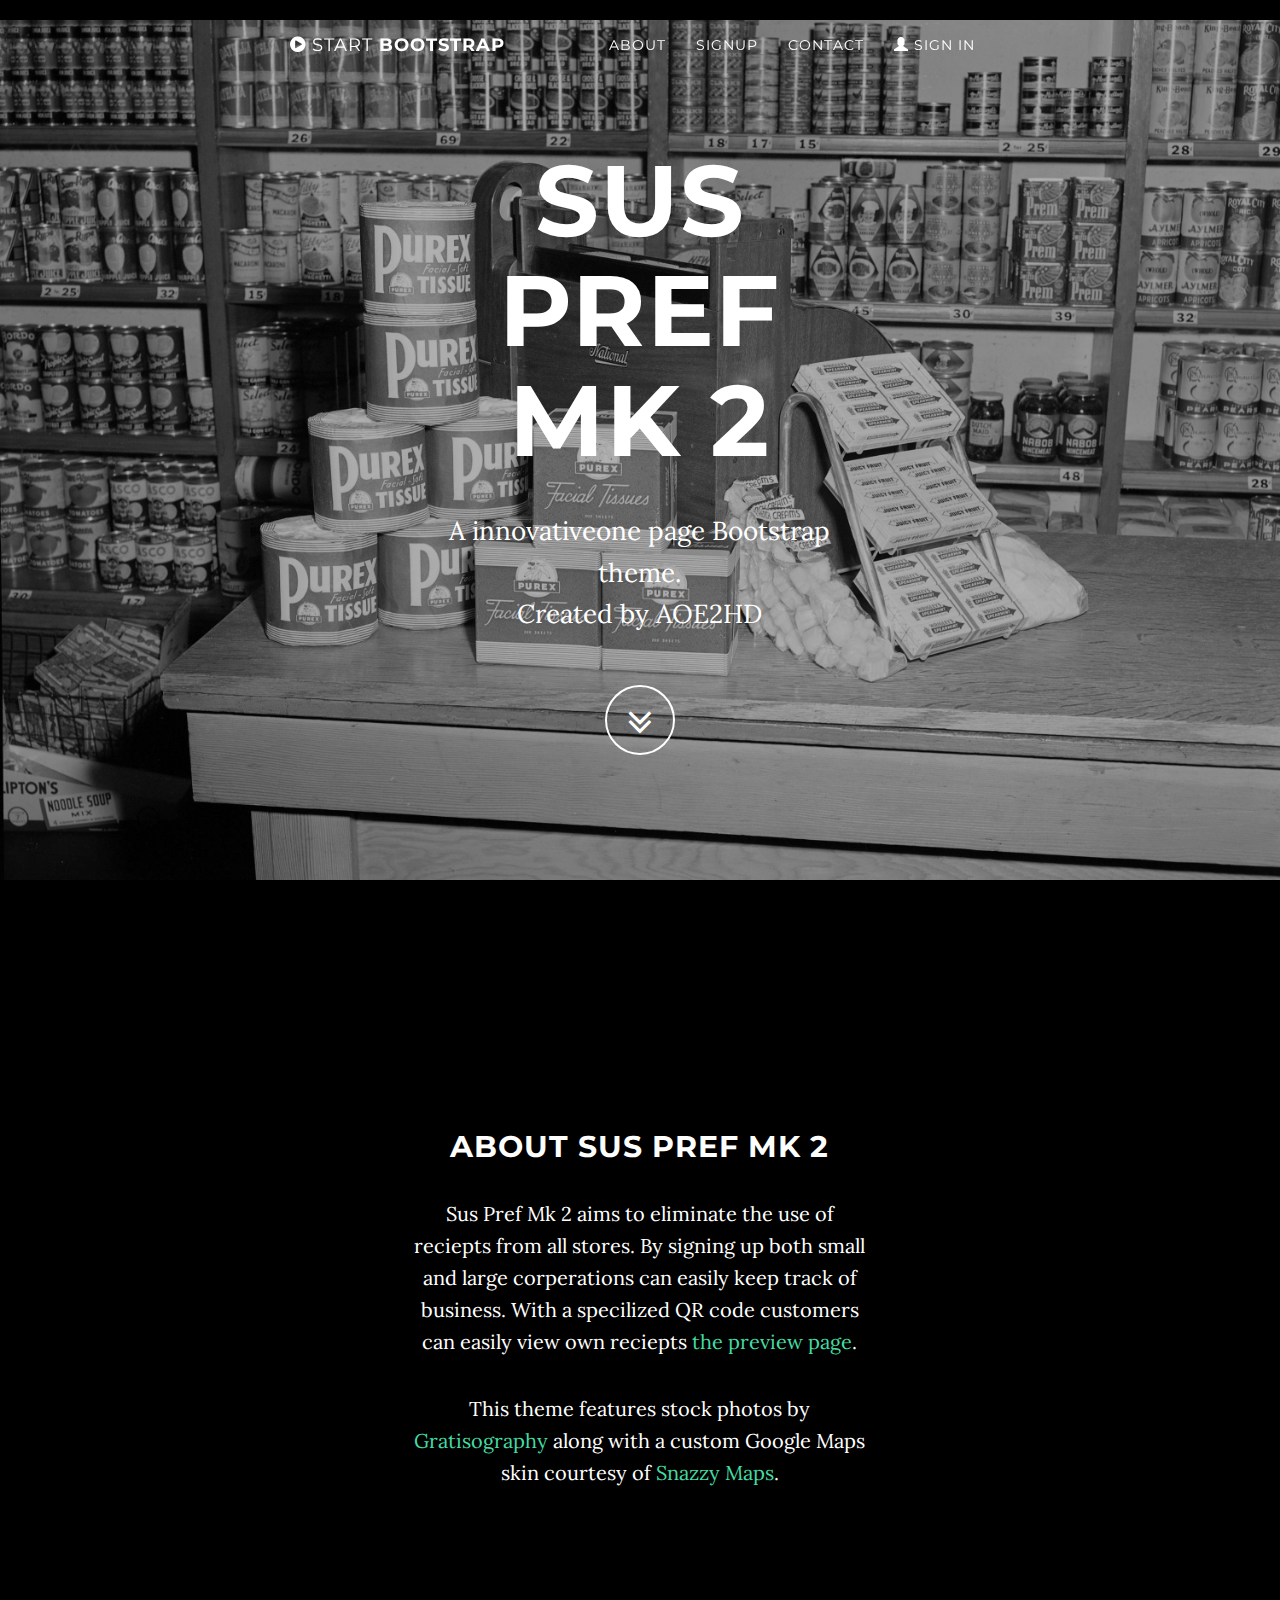
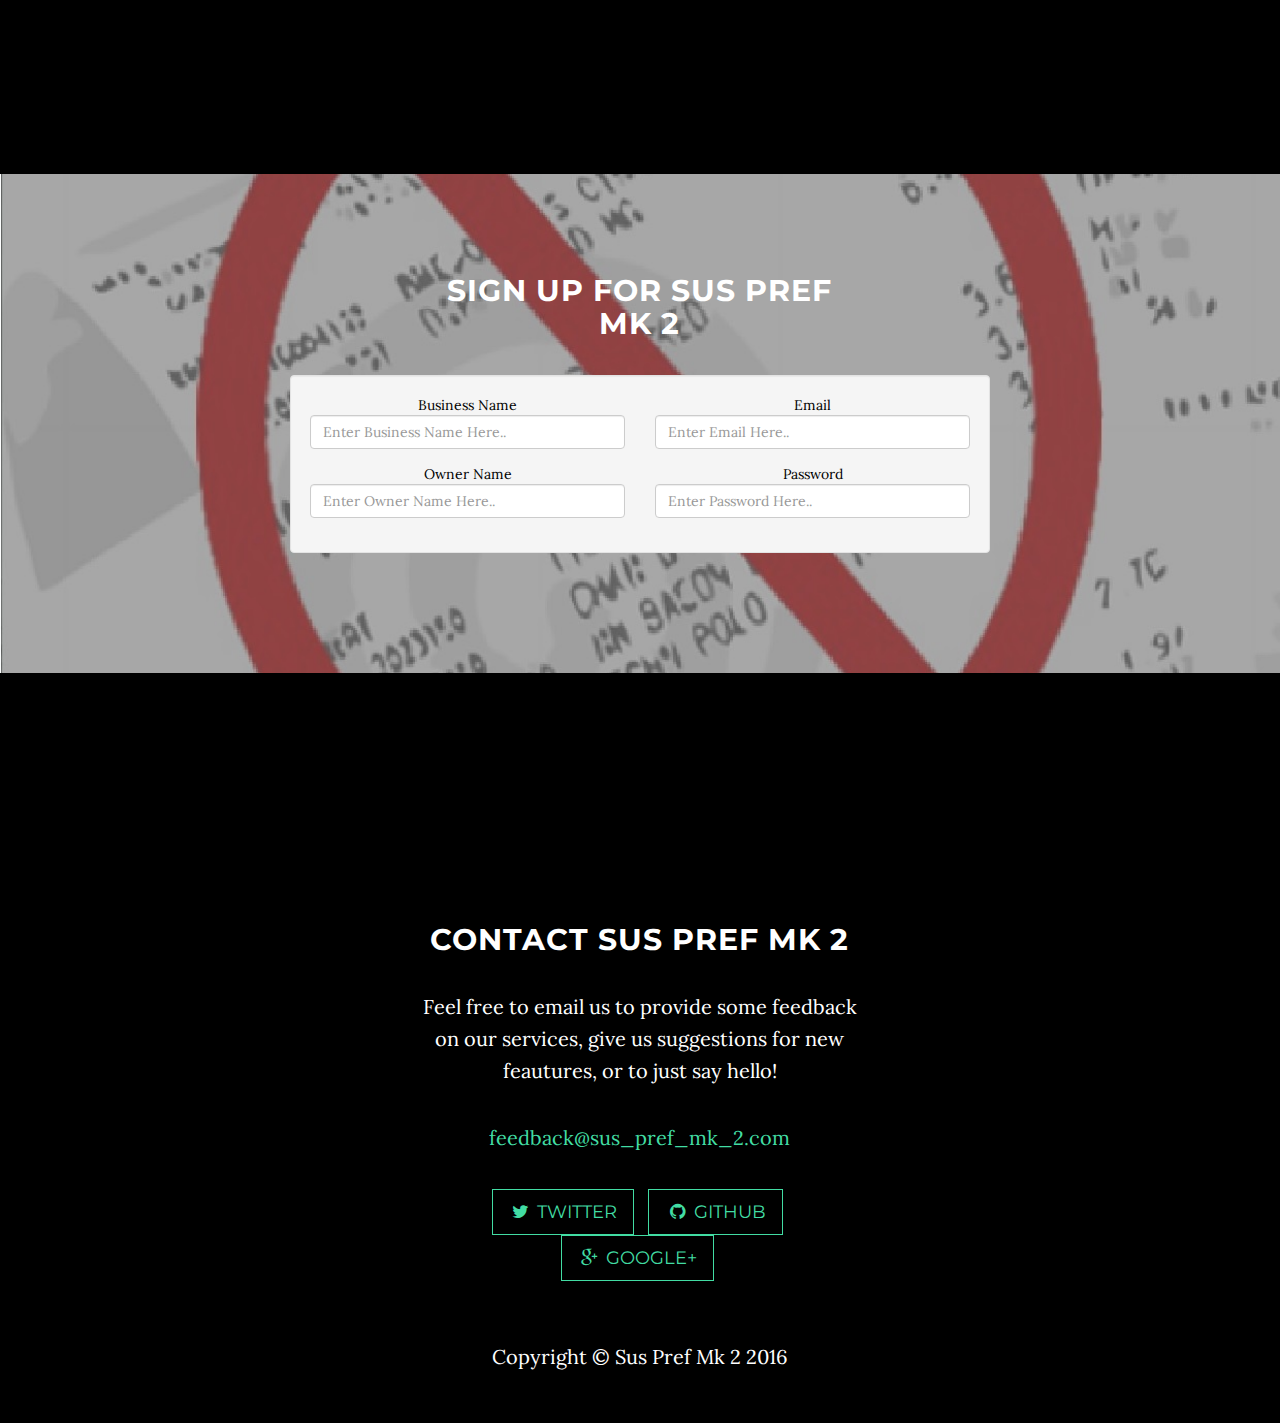
<file: index.html>
<!DOCTYPE html>
<html lang="en">

<head>

    <meta charset="utf-8">
    <meta http-equiv="X-UA-Compatible" content="IE=edge">
    <meta name="viewport" content="width=device-width, initial-scale=1">
    <meta name="description" content="">
    <meta name="author" content="">

    <title>AOE2HD</title>

    <!-- Bootstrap Core CSS -->
    <link href="css/bootstrap.min.css" rel="stylesheet">

    <!--  CSS -->
    <link href="css/grayscale.css" rel="stylesheet">

    <!-- Custom Fonts -->
    <link href="font-awesome/css/font-awesome.min.css" rel="stylesheet" type="text/css">
    <link href="http://fonts.googleapis.com/css?family=Lora:400,700,400italic,700italic" rel="stylesheet" type="text/css">
    <link href="http://fonts.googleapis.com/css?family=Montserrat:400,700" rel="stylesheet" type="text/css">

    <!-- HTML5 Shim and Respond.js IE8 support of HTML5 elements and media queries -->
    <!-- WARNING: Respond.js doesn't work if you view the page via file:// -->
    <!--[if lt IE 9]>
        <script src="https://oss.maxcdn.com/libs/html5shiv/3.7.0/html5shiv.js"></script>
        <script src="https://oss.maxcdn.com/libs/respond.js/1.4.2/respond.min.js"></script>
    <![endif]-->

    <link href="css/myshit.css" rel="stylesheet">

</head>

<body id="page-top" data-spy="scroll" data-target=".navbar-fixed-top">

    <!-- Navigation -->
    <nav class="navbar navbar-custom navbar-fixed-top" role="navigation">
        <div class="container">
            <div class="navbar-header">
                <button type="button" class="navbar-toggle" data-toggle="collapse" data-target=".navbar-main-collapse">
                    <i class="fa fa-bars"></i>
                </button>
                <a class="navbar-brand page-scroll" href="#page-top">
                    <i class="fa fa-play-circle"></i>  <span class="light">Start</span> Bootstrap
                </a>
            </div>

            <!-- Collect the nav links, forms, and other content for toggling -->
            <div class="collapse navbar-collapse navbar-right navbar-main-collapse">
                <ul class="nav navbar-nav">
                    <!-- Hidden li included to remove active class from about link when scrolled up past about section -->
                    <li class="hidden">
                        <a href="#page-top"></a>
                    </li>
                    <li>
                        <a class="page-scroll" href="#about">About</a>
                    </li>
                    <li>
                        <a class="page-scroll" href="#download">Signup</a>
                    </li>
                    <li>
                        <a class="page-scroll" href="#contact">Contact</a>
                    </li>


                    <li class="dropdown">
                        <a href="#" class="dropdown-toggle" data-toggle="dropdown" role="button" aria-expanded="false">
                            <i class="glyphicon glyphicon-user"></i> Sign In
                        </a>
                        <div class="dropdown-menu form-login stop-propagation" role="menu">
                            <div class="form-group">
                                <label for="exampleInputEmail1">
                                    <i class="glyphicon glyphicon-envelope"></i> Email address
                                </label> 
                                <input type="email" class="form-control" id="exampleInputEmail1" placeholder="Enter email" />
                            </div>
                            <div class="form-group">
                                <label for="exampleInputPassword1">
                                    <i class="glyphicon glyphicon-lock"></i> Password
                                </label> 
                                <input type="password" class="form-control" id="exampleInputPassword1" placeholder="Password" />
                            </div>
                            <button type="submit" class="btn btn-success btn-block"><i class="glyphicon glyphicon-ok" id="subbutton"></i> Submit</button>
                        </div>
                    </li>



                </ul>
            </div>
            <!-- /.navbar-collapse -->
        </div>
        <!-- /.container -->
    </nav>

    <!-- Intro Header -->
    <header class="intro">
        <div class="intro-body">
            <div class="container">
                <div class="row">
                    <div class="col-md-8 col-md-offset-2">
                        <h1 class="brand-heading">Sus Pref Mk 2</h1>
                        <p class="intro-text">A innovativeone page Bootstrap theme.<br>Created by AOE2HD</p>
                        <a href="#about" class="btn btn-circle page-scroll">
                            <i class="fa fa-angle-double-down animated"></i>
                        </a>
                    </div>
                </div>
            </div>
        </div>
    </header>

    <!-- About Section -->
    <section id="about" class="container content-section text-center">
        <div class="row">
            <div class="col-lg-8 col-lg-offset-2">
                <h2>About Sus Pref Mk 2</h2>
                <p>Sus Pref Mk 2 aims to eliminate the use of reciepts from all stores. By signing up both small and large corperations can easily keep track of business. With a specilized QR code customers can easily view own reciepts <a href="http://startbootstrap.com/template-overviews/grayscale/">the preview page</a>. </p>
                <p>This theme features stock photos by <a href="http://gratisography.com/">Gratisography</a> along with a custom Google Maps skin courtesy of <a href="http://snazzymaps.com/">Snazzy Maps</a>.
            </div>
        </div>
    </section>

<!--     Signup Section -->
    <section id="download" class="content-section text-center">
        <div class="download-section">
            <div class="container">
                <div class="col-lg-8 col-lg-offset-2">
                    <h2>Sign up for Sus pref Mk 2</h2>
<!--                     <a href="http://startbootstrap.com/template-overviews/grayscale/" class="btn btn-default btn-lg">Signup</a> -->
                </div>
            </div>


            <div class="container">
    <div class="col-lg-12 well">
    <div class="row">
                <form>
                    <div class="col-sm-12">
                        <div class="row">
                            <div class="col-sm-6 form-group">
                                <font color="black">Business Name</font>
                                <input type="text" placeholder="Enter Business Name Here.." class="form-control">
                            </div>
                            <div class="col-sm-6 form-group">
                                <font color="black">Email</font>
                                <input type="text" placeholder="Enter Email Here.." class="form-control">
                            </div>

                            <div class="col-sm-6 form-group">
                                <font color="black">Owner Name</font>
                                <input type="text" placeholder="Enter Owner Name Here.." class="form-control">
                            </div>  
                            <div class="col-sm-6 form-group">
                                <font color="black">Password</font>
                                <input type="text" placeholder="Enter Password Here.." class="form-control">
                            </div>      
                        </div>
                  
                </form> 
                </div>
    </div>
    </div>

        </div>

    </section>

    <!-- Contact Section -->
    <section id="contact" class="container content-section text-center">
        <div class="row">
            <div class="col-lg-8 col-lg-offset-2">
                <h2>Contact Sus Pref Mk 2</h2>
                <p>Feel free to email us to provide some feedback on our services, give us suggestions for new feautures, or to just say hello!</p>
                <p><a href="mailto:feedback@sus_pref_mk_2.com">feedback@sus_pref_mk_2.com</a>
                </p>
                <ul class="list-inline banner-social-buttons">
                    <li>
                        <a href="https://twitter.com/SBootstrap" class="btn btn-default btn-lg"><i class="fa fa-twitter fa-fw"></i> <span class="network-name">Twitter</span></a>
                    </li>
                    <li>
                        <a href="https://github.com/IronSummitMedia/startbootstrap" class="btn btn-default btn-lg"><i class="fa fa-github fa-fw"></i> <span class="network-name">Github</span></a>
                    </li>
                    <li>
                        <a href="https://plus.google.com/+Startbootstrap/posts" class="btn btn-default btn-lg"><i class="fa fa-google-plus fa-fw"></i> <span class="network-name">Google+</span></a>
                    </li>
                </ul>
            </div>
        </div>
    </section>
    <!-- 
    Map Section 
    <div id="map"></div>
     -->

    <!-- Footer -->
    <footer>
        <div class="container text-center">
            <p>Copyright &copy; Sus Pref Mk 2 2016</p>
        </div>
    </footer>

    <!-- jQuery -->
    <script src="js/jquery.js"></script>

    <!-- Bootstrap Core JavaScript -->
    <script src="js/bootstrap.min.js"></script>

    <!-- Plugin JavaScript -->
    <script src="js/jquery.easing.min.js"></script>

    <!-- Google Maps API Key - Use your own API key to enable the map feature. More information on the Google Maps API can be found at https://developers.google.com/maps/ -->

    <!-- Custom Theme JavaScript -->
    <script src="js/grayscale.js"></script>

</body>

</html>
</file>
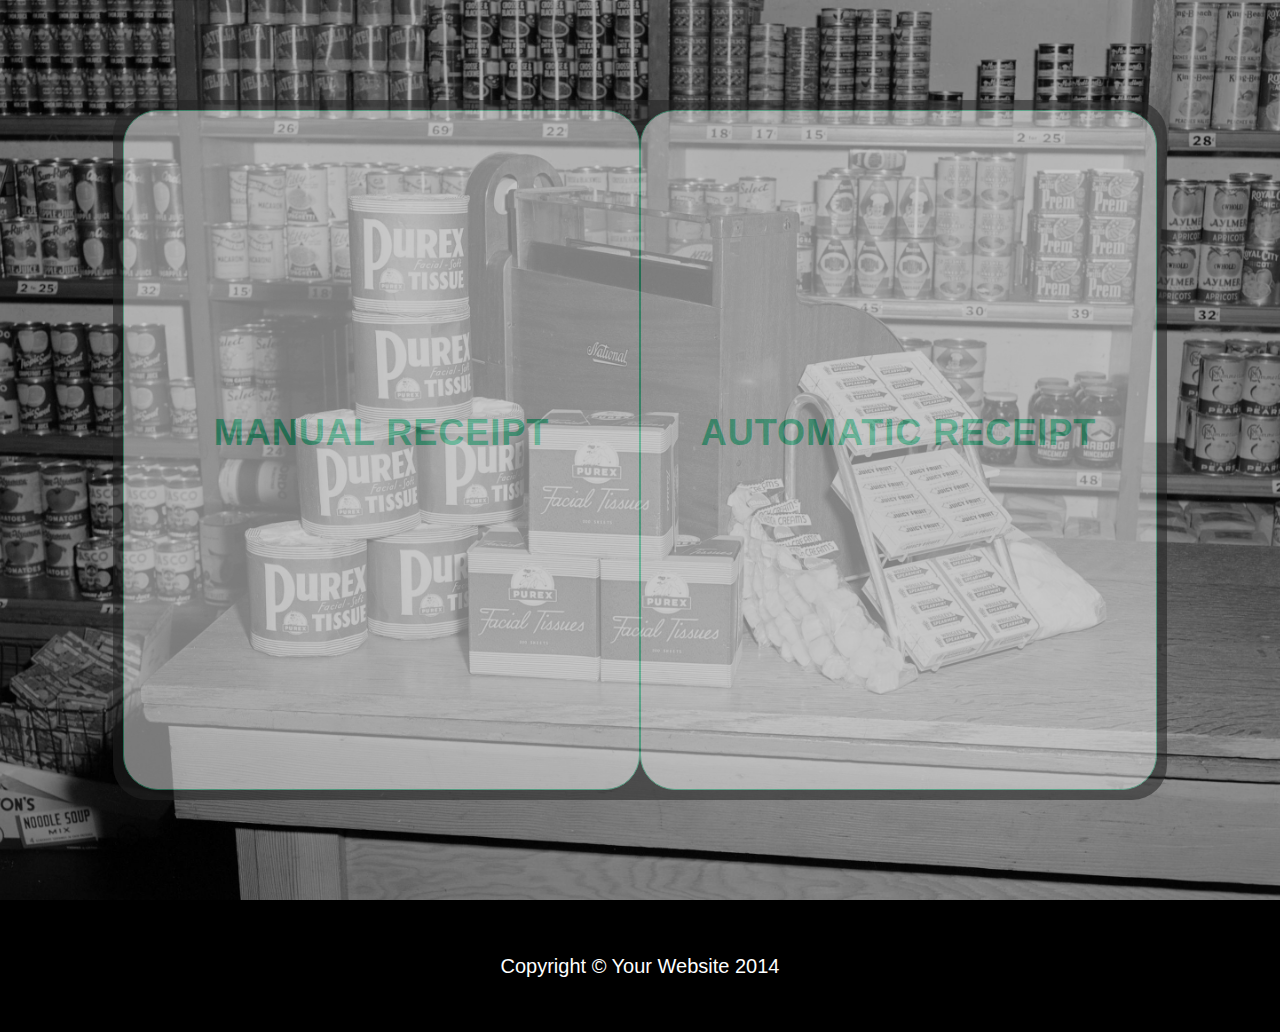
<file: front.html>
<!DOCTYPE html>
<html lang="en">

<head>

    <meta charset="utf-8">
    <meta http-equiv="X-UA-Compatible" content="IE=edge">
    <meta name="viewport" content="width=device-width, initial-scale=1">
    <meta name="description" content="">
    <meta name="author" content="">

    <title>Front</title>

    <!-- Bootstrap Core CSS -->
    <link href="css/bootstrap.min.css" rel="stylesheet">

    <!--  CSS -->
    <link href="css/grayscale.css" rel="stylesheet">

    <!-- Custom Fonts -->
 <!--    <link href="font-awesome/css/font-awesome.min.css" rel="stylesheet" type="text/css">
    <link href="http://fonts.googleapis.com/css?family=Lora:400,700,400italic,700italic" rel="stylesheet" type="text/css">
    <link href="http://fonts.googleapis.com/css?family=Montserrat:400,700" rel="stylesheet" type="text/css">
 -->
    <!-- HTML5 Shim and Respond.js IE8 support of HTML5 elements and media queries -->
    <!-- WARNING: Respond.js doesn't work if you view the page via file:// -->
    <!--[if lt IE 9]>
        <script src="https://oss.maxcdn.com/libs/html5shiv/3.7.0/html5shiv.js"></script>
        <script src="https://oss.maxcdn.com/libs/respond.js/1.4.2/respond.min.js"></script>
    <![endif]-->

    <link href="css/front.css" rel="stylesheet">

</head>

<body id="page-top" data-spy="scroll" data-target=".navbar-fixed-top">



    <!-- Front Page -->
    <main class="intro">
        <div class="front-body container-fluid">
            <div class="front-menu row">
                <button class="front-button col-md-6 btn btn-default">
                    <!-- Manual Receipt -->
                    <h1 class="front-button-heading">Manual Receipt</h1>
                </button>
               
                <button class="front-button col-md-6 btn btn-default">
                    <!-- Automatic Receipt -->
                    <h1 class="front-button-heading">Automatic Receipt</h1>
                </button>
                
            </div>
        </div>
    </header>

    

    <!-- Footer -->
    <footer>
        <div class="container text-center">
            <p>Copyright &copy; Your Website 2014</p>
        </div>
    </footer>

    <!-- jQuery -->
    <script src="js/jquery.js"></script>

    <!-- Bootstrap Core JavaScript -->
    <script src="js/bootstrap.min.js"></script>

    <!-- Plugin JavaScript -->
    <script src="js/jquery.easing.min.js"></script>

    <!-- Google Maps API Key - Use your own API key to enable the map feature. More information on the Google Maps API can be found at https://developers.google.com/maps/ -->

    <!-- Custom Theme JavaScript -->
    <script src="js/grayscale.js"></script>

</body>

</html>
</file>
<file: css/front.css>
.front,
.front-body{
	/*display: table-cell;*/
    vertical-align: middle;
}

.front{

}

.front-body{
	width: 80%;
	padding: 100px 0;
	display: table;
}

.front-menu{
	border-radius: 35px;
	padding: 10px 10px;
	opacity: 0.55;
	display: block;
	background-color: #222222;
}

.front-button{
	border-radius: 35px;
	/*border: 20 px;*/
	background-color: #FFFFFF;
	/*margin: 0 0 35px;*/
	
	opacity: 0.85;

	padding: 10px 16px;
}

.front-button-heading{
	opacity: 1;
	font-weight: 700;
    letter-spacing: 1px
    font-size: 42px;
    line-height: 1.3333333;
	text-align: center;
}

.front-body,
.front-menu,
.front-button
{
	height: 100%;
}
</file>
<file: css/grayscale.css>
/*!
 * Start Bootstrap - Grayscale Bootstrap Theme (http://startbootstrap.com)
 * Code licensed under the Apache License v2.0.
 * For details, see http://www.apache.org/licenses/LICENSE-2.0.
 */

body {
    width: 100%;
    height: 100%;
    font-family: Lora,"Helvetica Neue",Helvetica,Arial,sans-serif;
    color: #fff;
    background-color: #000;
}

html {
    width: 100%;
    height: 100%;
}

h1,
h2,
h3,
h4,
h5,
h6 {
    margin: 0 0 35px;
    text-transform: uppercase;
    font-family: Montserrat,"Helvetica Neue",Helvetica,Arial,sans-serif;
    font-weight: 700;
    letter-spacing: 1px;
}

p {
    margin: 0 0 25px;
    font-size: 18px;
    line-height: 1.5;
}

@media(min-width:768px) {
    p {
        margin: 0 0 35px;
        font-size: 20px;
        line-height: 1.6;
    }
}

a {
    color: #42dca3;
    -webkit-transition: all .2s ease-in-out;
    -moz-transition: all .2s ease-in-out;
    transition: all .2s ease-in-out;
}

a:hover,
a:focus {
    text-decoration: none;
    color: #1d9b6c;
}

.light {
    font-weight: 400;
}

.navbar-custom {
    margin-bottom: 0;
    border-bottom: 1px solid rgba(255,255,255,.3);
    text-transform: uppercase;
    font-family: Montserrat,"Helvetica Neue",Helvetica,Arial,sans-serif;
    background-color: #000;
}

.navbar-custom .navbar-brand {
    font-weight: 700;
}

.navbar-custom .navbar-brand:focus {
    outline: 0;
}

.navbar-custom .navbar-brand .navbar-toggle {
    padding: 4px 6px;
    font-size: 16px;
    color: #fff;
}

.navbar-custom .navbar-brand .navbar-toggle:focus,
.navbar-custom .navbar-brand .navbar-toggle:active {
    outline: 0;
}

.navbar-custom a {
    color: #fff;
}

.navbar-custom .nav li a {
    -webkit-transition: background .3s ease-in-out;
    -moz-transition: background .3s ease-in-out;
    transition: background .3s ease-in-out;
}

.navbar-custom .nav li a:hover {
    outline: 0;
    color: rgba(255,255,255,.8);
    background-color: transparent;
}

.navbar-custom .nav li a:focus,
.navbar-custom .nav li a:active {
    outline: 0;
    background-color: transparent;
}

.navbar-custom .nav li.active {
    outline: 0;
}

.navbar-custom .nav li.active a {
    background-color: rgba(255,255,255,.3);
}

.navbar-custom .nav li.active a:hover {
    color: #fff;
}

@media(min-width:768px) {
    .navbar-custom {
        padding: 20px 0;
        border-bottom: 0;
        letter-spacing: 1px;
        background: 0 0;
        -webkit-transition: background .5s ease-in-out,padding .5s ease-in-out;
        -moz-transition: background .5s ease-in-out,padding .5s ease-in-out;
        transition: background .5s ease-in-out,padding .5s ease-in-out;
    }

    .navbar-custom.top-nav-collapse {
        padding: 0;
        border-bottom: 1px solid rgba(255,255,255,.3);
        background: #000;
    }
}

.intro {
    display: table;
    width: 100%;
    height: auto;
    padding: 100px 0;
    text-align: center;
    color: #fff;
    background: url(../img/register2.jpg) no-repeat bottom center scroll;
    background-color: #000;
    -webkit-background-size: cover;
    -moz-background-size: cover;
    background-size: cover;
    -o-background-size: cover;
}

.intro .intro-body {
    display: table-cell;
    vertical-align: middle;
}

.intro .intro-body .brand-heading {
    font-size: 40px;
}

.intro .intro-body .intro-text {
    font-size: 18px;
}

@media(min-width:768px) {
    .intro {
        height: 100%;
        padding: 0;
    }

    .intro .intro-body .brand-heading {
        font-size: 100px;
    }

    .intro .intro-body .intro-text {
        font-size: 26px;
    }
}

.btn-circle {
    width: 70px;
    height: 70px;
    margin-top: 15px;
    padding: 7px 16px;
    border: 2px solid #fff;
    border-radius: 100%!important;
    font-size: 40px;
    color: #fff;
    background: 0 0;
    -webkit-transition: background .3s ease-in-out;
    -moz-transition: background .3s ease-in-out;
    transition: background .3s ease-in-out;
}

.btn-circle:hover,
.btn-circle:focus {
    outline: 0;
    color: #fff;
    background: rgba(255,255,255,.1);
}

.btn-circle i.animated {
    -webkit-transition-property: -webkit-transform;
    -webkit-transition-duration: 1s;
    -moz-transition-property: -moz-transform;
    -moz-transition-duration: 1s;
}

.btn-circle:hover i.animated {
    -webkit-animation-name: pulse;
    -moz-animation-name: pulse;
    -webkit-animation-duration: 1.5s;
    -moz-animation-duration: 1.5s;
    -webkit-animation-iteration-count: infinite;
    -moz-animation-iteration-count: infinite;
    -webkit-animation-timing-function: linear;
    -moz-animation-timing-function: linear;
}

@-webkit-keyframes pulse {    
    0% {
        -webkit-transform: scale(1);
        transform: scale(1);
    }

    50% {
        -webkit-transform: scale(1.2);
        transform: scale(1.2);
    }

    100% {
        -webkit-transform: scale(1);
        transform: scale(1);
    }
}

@-moz-keyframes pulse {    
    0% {
        -moz-transform: scale(1);
        transform: scale(1);
    }

    50% {
        -moz-transform: scale(1.2);
        transform: scale(1.2);
    }

    100% {
        -moz-transform: scale(1);
        transform: scale(1);
    }
}

.content-section {
    padding-top: 100px;
}

.download-section {
    width: 100%;
    padding: 50px 0;
    color: #fff;
    background: url(../img/denyrecpeitBC.jpg) no-repeat center center scroll;
    background-color: #000;
    -webkit-background-size: cover;
    -moz-background-size: cover;
    background-size: cover;
    -o-background-size: cover;
}

#map {
    width: 100%;
    height: 200px;
    margin-top: 100px;
}

@media(min-width:767px) {
    .content-section {
        padding-top: 250px;
    }

    .download-section {
        padding: 100px 0;
    }

    #map {
        height: 400px;
        margin-top: 250px;
    }
}

.btn {
    border-radius: 0;
    text-transform: uppercase;
    font-family: Montserrat,"Helvetica Neue",Helvetica,Arial,sans-serif;
    font-weight: 400;
    -webkit-transition: all .3s ease-in-out;
    -moz-transition: all .3s ease-in-out;
    transition: all .3s ease-in-out;
}

.btn-default {
    border: 1px solid #42dca3;
    color: #42dca3;
    background-color: transparent;
}

.btn-default:hover,
.btn-default:focus {
    border: 1px solid #42dca3;
    outline: 0;
    color: #000;
    background-color: #42dca3;
}

ul.banner-social-buttons {
    margin-top: 0;
}

@media(max-width:1199px) {
    ul.banner-social-buttons {
        margin-top: 15px;
    }
}

@media(max-width:767px) {
    ul.banner-social-buttons li {
        display: block;
        margin-bottom: 20px;
        padding: 0;
    }

    ul.banner-social-buttons li:last-child {
        margin-bottom: 0;
    }
}

footer {
    padding: 50px 0;
}

footer p {
    margin: 0;
}

::-moz-selection {
    text-shadow: none;
    background: #fcfcfc;
    background: rgba(255,255,255,.2);
}

::selection {
    text-shadow: none;
    background: #fcfcfc;
    background: rgba(255,255,255,.2);
}

img::selection {
    background: 0 0;
}

img::-moz-selection {
    background: 0 0;
}

body {
    webkit-tap-highlight-color: rgba(255,255,255,.2);
}
</file>
<file: css/myshit.css>
.form-login{
  padding: 1em;
  min-width: 300px; /* change width as per your requirement */
}

#subbutton{
	color:"black";
}

@import "font-awesome.min.css";
@import "font-awesome-ie7.min.css";
/* Space out content a bit */
body {
  padding-top: 20px;
  padding-bottom: 20px;
}

/* Everything but the jumbotron gets side spacing for mobile first views */
.header,
.marketing,
.footer {
  padding-right: 15px;
  padding-left: 15px;
}

/* Custom page header */
.header {
  border-bottom: 1px solid #e5e5e5;
}
/* Make the masthead heading the same height as the navigation */
.header h3 {
  padding-bottom: 19px;
  margin-top: 0;
  margin-bottom: 0;
  line-height: 40px;
}

/* Custom page footer */
.footer {
  padding-top: 19px;
  color: #777;
  border-top: 1px solid #e5e5e5;
}

/* Customize container */
@media (min-width: 768px) {
  .container {
    max-width: 730px;
  }
}
.container-narrow > hr {
  margin: 30px 0;
}

/* Main marketing message and sign up button */
.jumbotron {
  text-align: center;
  border-bottom: 1px solid #e5e5e5;
}
.jumbotron .btn {
  padding: 14px 24px;
  font-size: 21px;
}

/* Supporting marketing content */
.marketing {
  margin: 40px 0;
}
.marketing p + h4 {
  margin-top: 28px;
}

/* Responsive: Portrait tablets and up */
@media screen and (min-width: 768px) {
  /* Remove the padding we set earlier */
  .header,
  .marketing,
  .footer {
    padding-right: 0;
    padding-left: 0;
  }
  /* Space out the masthead */
  .header {
    margin-bottom: 30px;
  }
  /* Remove the bottom border on the jumbotron for visual effect */
  .jumbotron {
    border-bottom: 0;
  }
}

input::selection {
  background: #ACCEF7;
}
</file>
